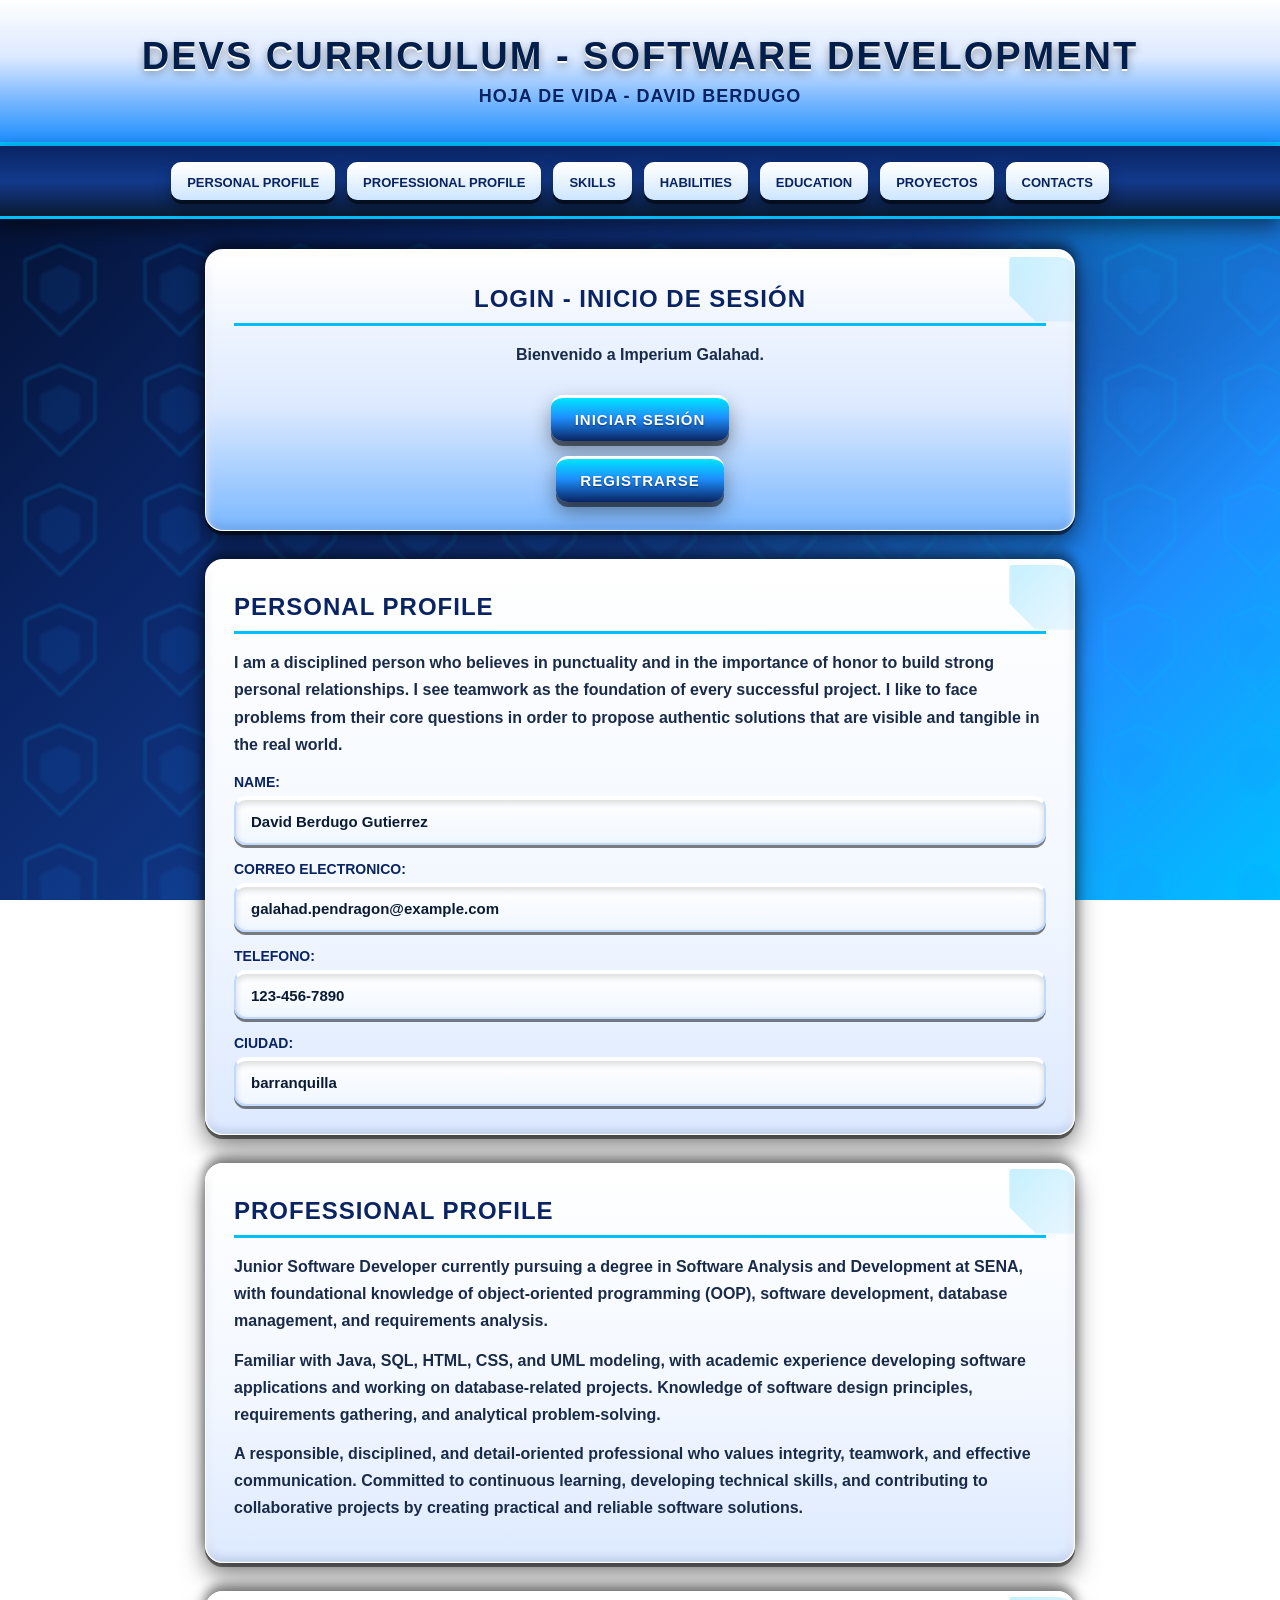
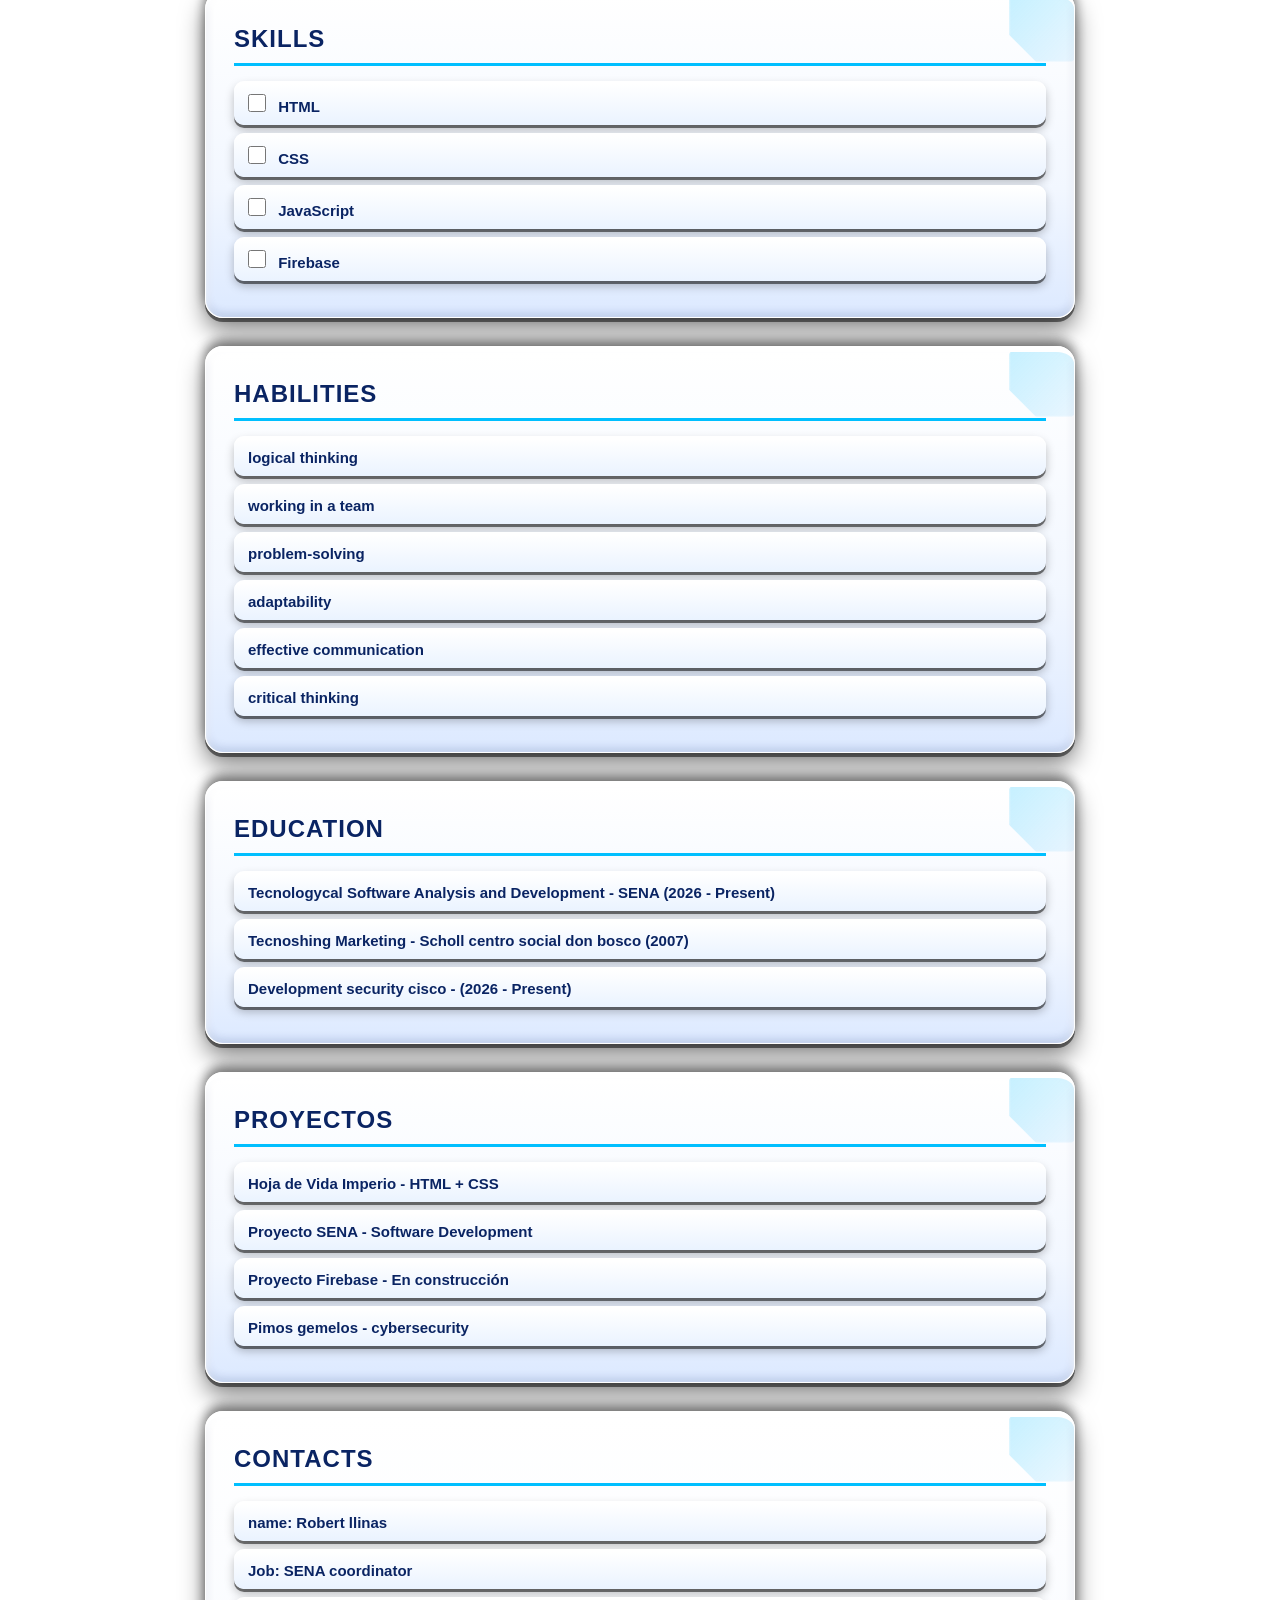
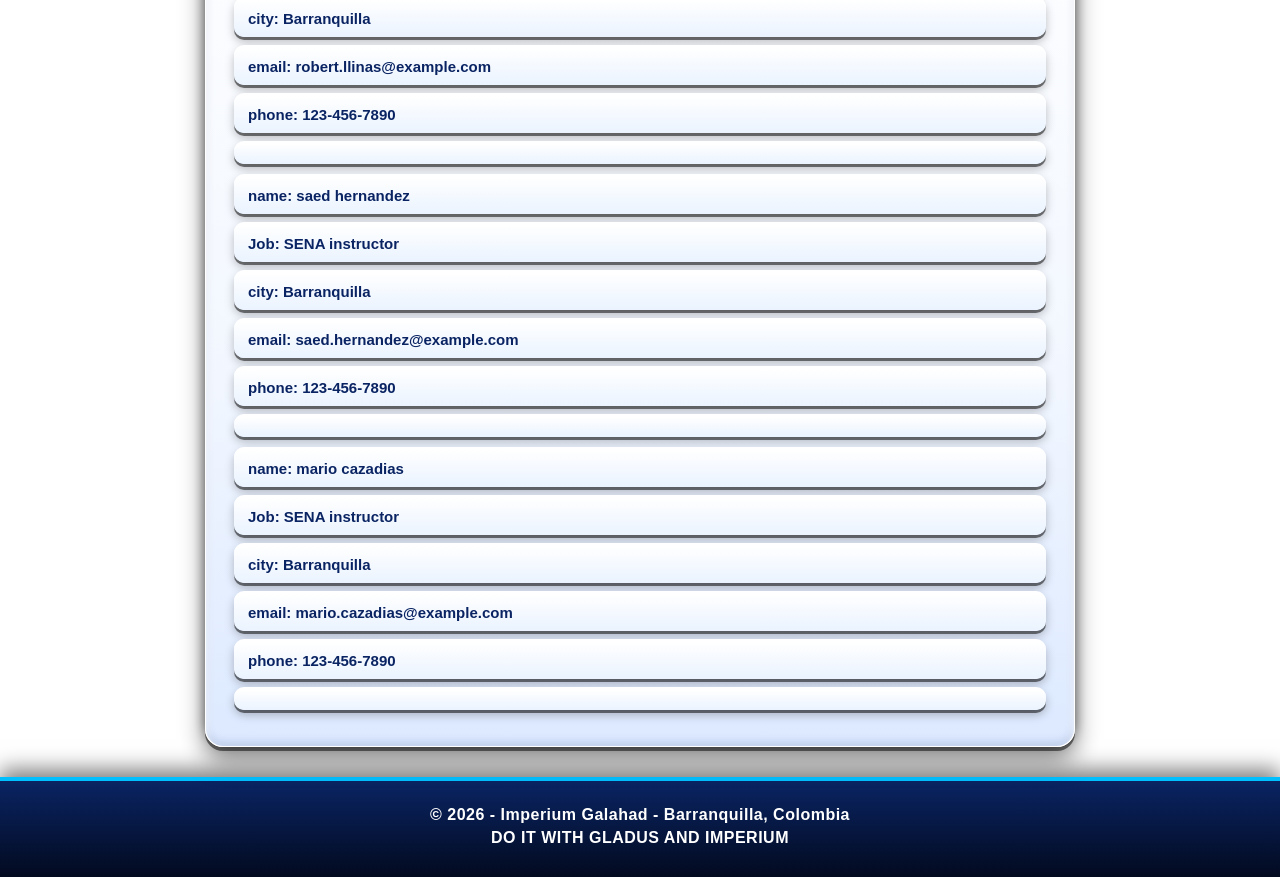
<file: index.html>
<!DOCTYPE html>
<html lang="en">
<head>
    <meta charset="UTF-8">
    <title>Hoja de Vida - Formulario Imperio</title>
    <link rel="stylesheet" href="styles.css">
</head>
<body>

    <!-- 1. HEADER -->
    <header>
        <h1>DEVS curriculum - software development</h1>
        <p>HOJA DE VIDA - DAVID BERDUGO</p>
    </header>

    <!-- 2. NAV - MENÚ EN LÍNEA HORIZONTAL -->
    <nav>
        <ul>
            <li><a href="#personal-profile">Personal Profile</a></li>
            <li><a href="#professional-profile">Professional Profile</a></li>
            <li><a href="#skills">Skills</a></li>
            <li><a href="#habilities">Habilities</a></li>
            <li><a href="#education">Education</a></li>
            <li><a href="#projects">Proyectos</a></li>
            <li><a href="#contacts">Contacts</a></li>
        </ul>
    </nav>

    <!-- 3. MAIN -->
    <main>
<!-- LOGIN - SOLO EL BOTÓN QUE TE LLEVA A OTRA PÁGINA -->
<section id="login">
    <h2>LOGIN - INICIO DE SESIÓN</h2>
    <p>Bienvenido a Imperium Galahad.</p>
    <a href="login.html">Iniciar Sesión</a>
    <br>
    <a href="register.html">Registrarse</a>
</section>

        <!-- PERSONAL PROFILE -->
        <section id="personal-profile">
            <h2>PERSONAL PROFILE</h2>
            <p>I am a disciplined person who believes in punctuality and in the importance of honor to build strong personal relationships.
            I see teamwork as the foundation of every successful project.
            I like to face problems from their core questions in order to propose authentic solutions that are visible and tangible in the real world.</p>

            <label for="nombre">Name:</label>
            <input id="nombre" name="nombre" type="text" value="David Berdugo Gutierrez">

            <label for="correo">Correo electronico:</label>
            <input id="correo" name="correo" type="email" value="galahad.pendragon@example.com">

            <label for="telefono">Telefono:</label>
            <input id="telefono" name="telefono" type="tel" value="123-456-7890">

            <label for="ciudad">Ciudad:</label>
            <input id="ciudad" name="ciudad" type="text" value="barranquilla">
        </section>

        <!-- PROFESSIONAL PROFILE -->
        <section id="professional-profile">
            <h2>PROFESSIONAL PROFILE</h2>
            <p>Junior Software Developer currently pursuing a degree in Software Analysis and Development at SENA, with foundational knowledge of object-oriented programming (OOP),
            software development, database management, and requirements analysis.</p>
            <p>Familiar with Java, SQL, HTML, CSS, and UML modeling, with academic experience developing software applications and working on database-related projects.
            Knowledge of software design principles, requirements gathering, and analytical problem-solving.</p>
            <p>A responsible, disciplined, and detail-oriented professional who values integrity, teamwork, and effective communication.
            Committed to continuous learning, developing technical skills, and contributing to collaborative projects by creating practical and reliable software solutions.</p>
        </section>

        <!-- SKILLS -->
        <section id="skills">
            <h2>SKILLS</h2>
            <ul>
                <li><input type="checkbox"> HTML</li>
                <li><input type="checkbox"> CSS</li>
                <li><input type="checkbox"> JavaScript</li>
                <li><input type="checkbox"> Firebase</li>
            </ul>
        </section>

        <!-- HABILITIES -->
        <section id="habilities">
            <h2>HABILITIES</h2>
            <ul>
                <li>logical thinking</li>
                <li>working in a team</li>
                <li>problem-solving</li>
                <li>adaptability</li>
                <li>effective communication</li>
                <li>critical thinking</li>
            </ul>
        </section>

        <!-- EDUCATION -->
        <section id="education">
            <h2>EDUCATION</h2>
            <ul>
                <li>Tecnologycal Software Analysis and Development - SENA (2026 - Present)</li>
                <li>Tecnoshing Marketing - Scholl centro social don bosco (2007)</li>
                <li>Development security cisco - (2026 - Present)</li>
            </ul>
        </section>

        <!-- PROYECTOS -->
        <section id="projects">
            <h2>PROYECTOS</h2>
            <p></p>
            <ul>
                <li>Hoja de Vida Imperio - HTML + CSS</li>
                <li>Proyecto SENA - Software Development</li>
                <li>Proyecto Firebase - En construcción</li>
                <li>Pimos gemelos - cybersecurity</li>
            </ul>
        </section>

        <!-- CONTACTS -->
        <section id="contacts">
            <h2>CONTACTS</h2>
            <ul>
                <li>name: Robert llinas</li>
                <li>Job: SENA coordinator</li>
                <li>city: Barranquilla</li>
                <li>email: robert.llinas@example.com</li>
                <li>phone: 123-456-7890</li>
                <li></li>
            </ul>
            <ul>
                <li>name: saed hernandez</li>
                <li>Job: SENA instructor</li>
                <li>city: Barranquilla</li>
                <li>email: saed.hernandez@example.com</li>
                <li>phone: 123-456-7890</li>
                <li></li>
            </ul>
            <ul>
                <li>name: mario cazadias</li>
                <li>Job: SENA instructor</li>
                <li>city: Barranquilla</li>
                <li>email: mario.cazadias@example.com</li>
                <li>phone: 123-456-7890</li>
                <li></li>
            </ul>
        </section>

    </main>

    <!-- 6. PIE DE PAGINA -->
    <footer>
        <p>© 2026 - Imperium Galahad - Barranquilla, Colombia</p>
        <p>DO IT WITH GLADUS AND IMPERIUM</p>
    </footer>

</body>
</html>
</file>
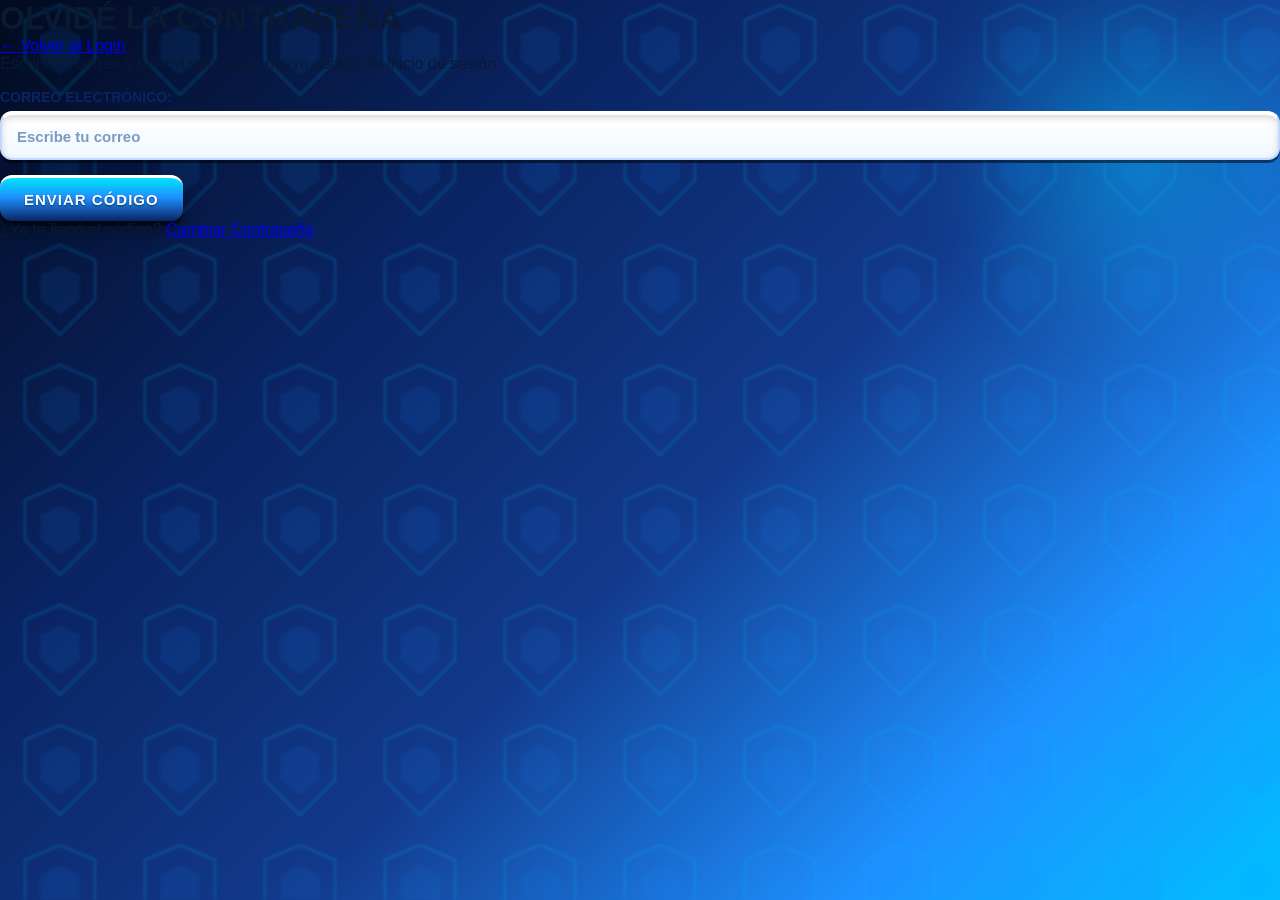
<file: forgot.html>
<!DOCTYPE html>
<html lang="en">
<head>
    <meta charset="UTF-8">
    <title>Olvidé la Contraseña - Imperium Galahad</title>
    <link rel="stylesheet" href="styles.css">
</head>
<body>

    <h1>OLVIDÉ LA CONTRASEÑA</h1>
    <p><a href="login.html">← Volver al Login</a></p>

    <p>Escribe tu correo y te enviaremos un nuevo código de inicio de sesión.</p>

    <label for="forgot-correo">Correo electrónico:</label>
    <input id="forgot-correo" type="email" placeholder="Escribe tu correo">
    <br>

    <button type="button">Enviar Código</button>

    <p>¿Ya te llegó el código? <a href="change.html">Cambiar Contraseña</a></p>

</body>
</html>
</file>
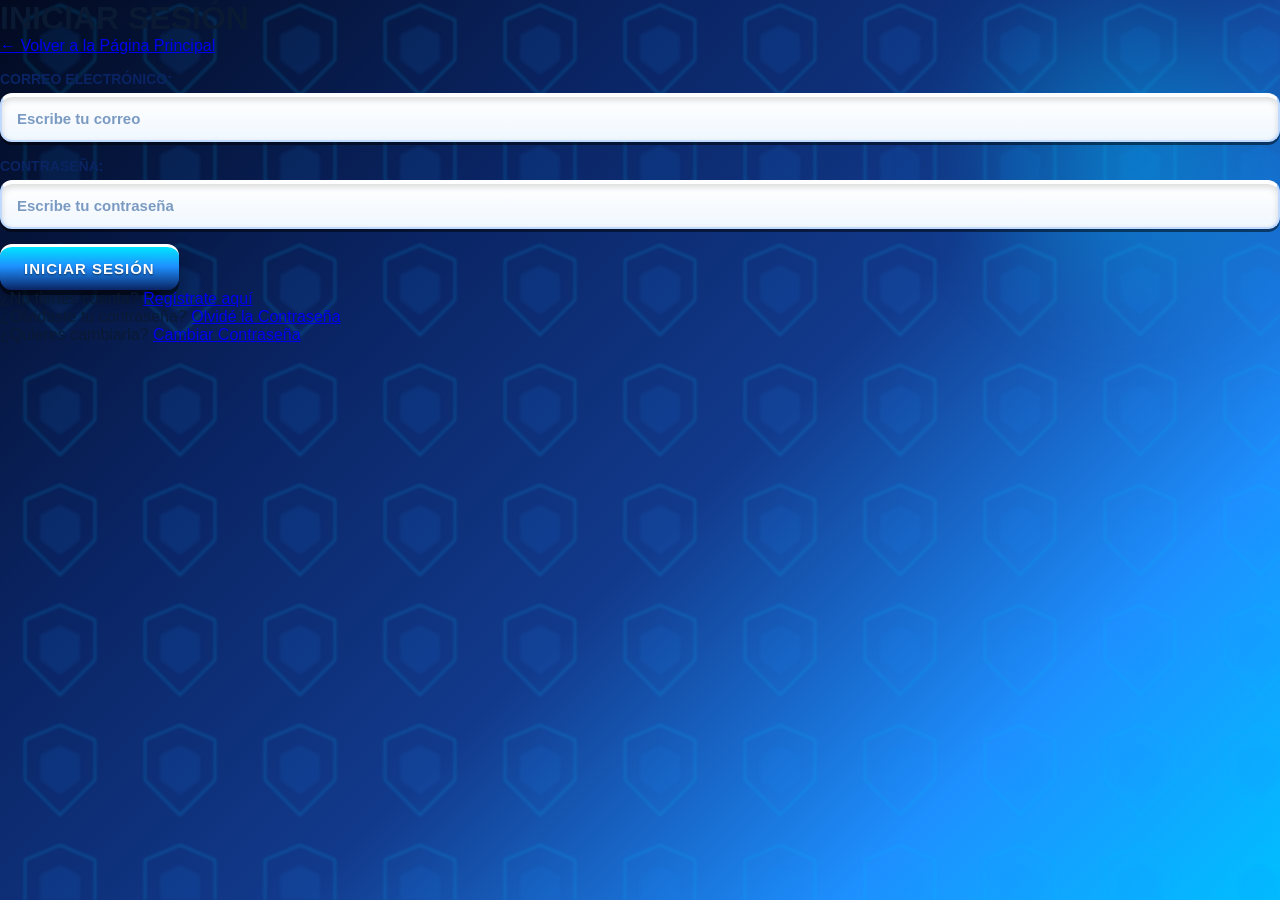
<file: login.html>
<!DOCTYPE html>
<html lang="en">
<head>
    <meta charset="UTF-8">
    <title>Iniciar Sesión - Imperium Galahad</title>
    <link rel="stylesheet" href="styles.css">
</head>
<body>

    <h1>INICIAR SESIÓN</h1>
    <p><a href="index.html">← Volver a la Página Principal</a></p>

    <label for="login-correo">Correo electrónico:</label>
    <input id="login-correo" type="email" placeholder="Escribe tu correo">
    <br>

    <label for="login-password">Contraseña:</label>
    <input id="login-password" type="password" placeholder="Escribe tu contraseña">
    <br>

    <button type="button">Iniciar Sesión</button>

    <p>¿No tienes cuenta? <a href="register.html">Regístrate aquí</a></p>
    <p>¿Olvidaste tu contraseña? <a href="forgot.html">Olvidé la Contraseña</a></p>
    <p>¿Quieres cambiarla? <a href="change.html">Cambiar Contraseña</a></p>

</body>
</html>
</file>
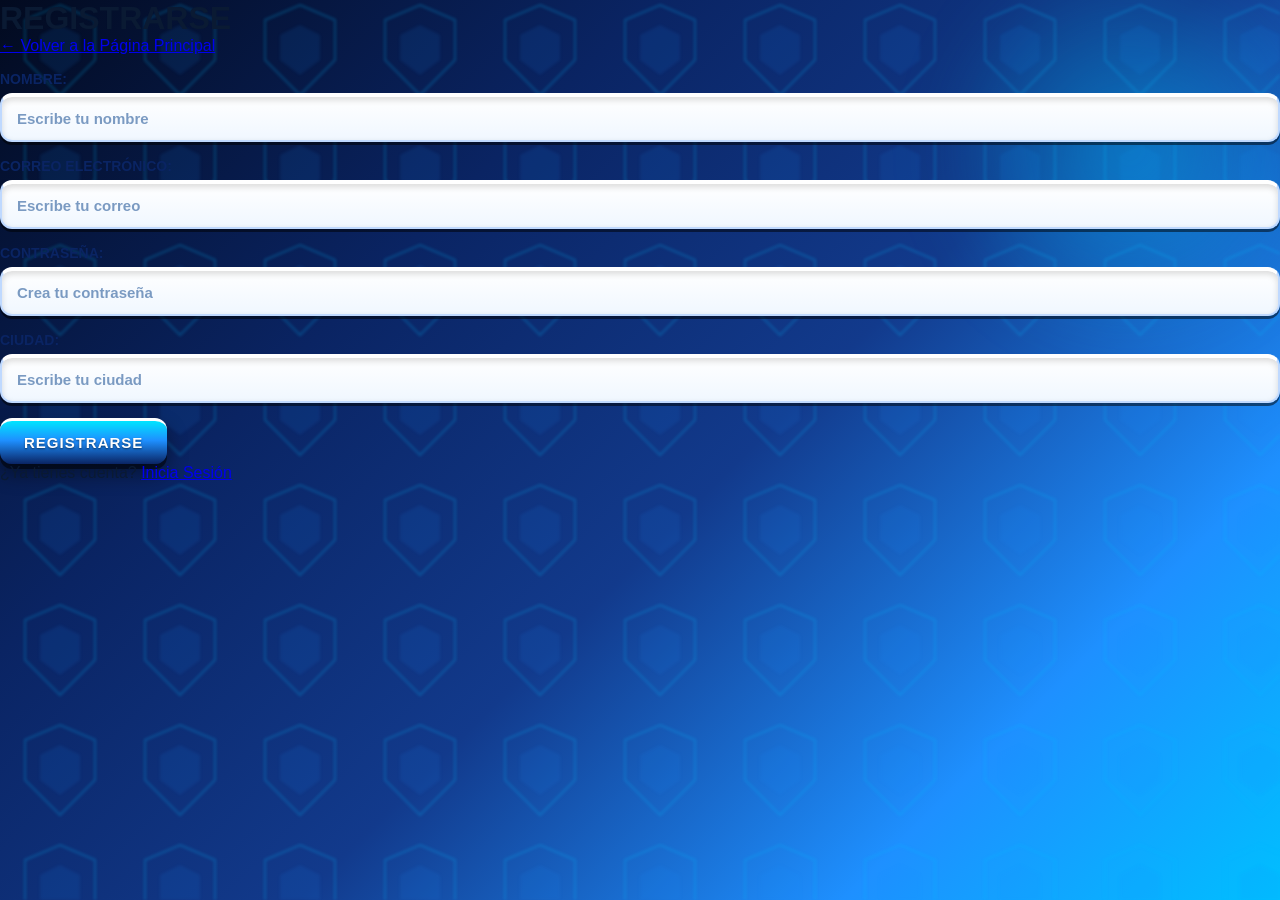
<file: register.html>
<!DOCTYPE html>
<html lang="en">
<head>
    <meta charset="UTF-8">
    <title>Registrarse - Imperium Galahad</title>
    <link rel="stylesheet" href="styles.css">
</head>
<body>

    <h1>REGISTRARSE</h1>
    <p><a href="index.html">← Volver a la Página Principal</a></p>

    <label for="reg-nombre">Nombre:</label>
    <input id="reg-nombre" type="text" placeholder="Escribe tu nombre">
    <br>

    <label for="reg-correo">Correo electrónico:</label>
    <input id="reg-correo" type="email" placeholder="Escribe tu correo">
    <br>

    <label for="reg-password">Contraseña:</label>
    <input id="reg-password" type="password" placeholder="Crea tu contraseña">
    <br>

    <label for="reg-ciudad">Ciudad:</label>
    <input id="reg-ciudad" type="text" placeholder="Escribe tu ciudad">
    <br>

    <button type="button">Registrarse</button>

    <p>¿Ya tienes cuenta? <a href="login.html">Inicia Sesión</a></p>

</body>
</html>
</file>
<file: styles.css>
/* ========================================= */
/* IMPERIUM GALAHAD - AZUL METALIZADO PANAL */
/* ========================================= */

* {
    margin: 0;
    padding: 0;
    box-sizing: border-box;
    font-family: 'Segoe UI', 'Arial Black', Arial, sans-serif;
}

/* FONDO AZUL METALIZADO CON PANAL DE ABEJAS DIFUMINADO */
body {
    background: linear-gradient(135deg, #020A1F 0%, #0A2463 30%, #123A8C 55%, #1E90FF 80%, #00BFFF 100%);
    background-attachment: fixed;
    color: #0A1A33;
    min-height: 100vh;
    position: relative;
    overflow-x: hidden;
}

/* PANAL DE OCTAGONOS DIFUMINADOS - FONDO */
body::before {
    content: "";
    position: fixed;
    top: 0;
    left: 0;
    width: 100%;
    height: 100%;
    z-index: -1;
    opacity: 0.55;
    filter: blur(1.5px);
    background-image:
        url("data:image/svg+xml,%3Csvg xmlns='http://www.w3.org/2000/svg' width='120' height='120' viewBox='0 0 120 120'%3E%3Cpolygon points='60,5 95,20 95,60 60,95 25,60 25,20' fill='none' stroke='%2300BFFF' stroke-width='2' opacity='0.45'/%3E%3Cpolygon points='60,25 80,35 80,60 60,75 40,60 40,35' fill='%231E90FF' opacity='0.18'/%3E%3C/svg%3E");
    background-size: 120px 120px;
}

body::after {
    content: "";
    position: fixed;
    top: -50px;
    right: -50px;
    width: 400px;
    height: 400px;
    z-index: -1;
    background: radial-gradient(circle, rgba(0,191,255,0.45) 0%, transparent 70%);
    filter: blur(30px);
}

/* ========================================= */
/* HEADER - METALIZADO */
/* ========================================= */
header {
    background: linear-gradient(180deg, #FFFFFF 0%, #DCE9FF 40%, #7AB8FF 70%, #1E90FF 100%);
    border-bottom: 4px solid #00BFFF;
    padding: 35px 20px;
    text-align: center;
    box-shadow: 0 10px 30px rgba(0,0,0,0.5);
}

header h1 {
    font-size: 38px;
    font-weight: 900;
    letter-spacing: 2px;
    text-transform: uppercase;
    color: #021E4A;
    text-shadow: 0 2px 0 #FFFFFF, 0 4px 8px rgba(0,0,0,0.35);
}

header p {
    font-size: 18px;
    font-weight: 800;
    color: #0A2463;
    margin-top: 8px;
    letter-spacing: 1px;
}

/* ========================================= */
/* NAV - EN LINEA HORIZONTAL */
/* ========================================= */
nav {
    background: linear-gradient(180deg, #0A2463 0%, #123A8C 50%, #0A1A33 100%);
    padding: 16px 10px;
    position: sticky;
    top: 0;
    z-index: 100;
    border-bottom: 3px solid #00BFFF;
    box-shadow: 0 8px 20px rgba(0,0,0,0.5);
}

nav ul {
    display: flex;
    justify-content: center;
    gap: 12px;
    list-style: none;
    flex-wrap: wrap;
}

nav ul li a {
    display: block;
    background: linear-gradient(180deg, #FFFFFF 0%, #CDE6FF 100%);
    color: #0A2463;
    text-decoration: none;
    font-weight: 900;
    font-size: 13px;
    text-transform: uppercase;
    padding: 10px 16px;
    border-radius: 10px;
    border-top: 3px solid #FFFFFF;
    box-shadow: 0 4px 0 rgba(0,0,0,0.5), 0 8px 15px rgba(0,0,0,0.35);
}

nav ul li a:hover {
    background: linear-gradient(180deg, #00BFFF 0%, #1E90FF 100%);
    color: white;
    transform: translateY(-2px);
}

/* ========================================= */
/* BOXES BLANCAS 2.5D - RELIEVE */
/* ========================================= */
main {
    max-width: 900px;
    margin: 30px auto;
    padding: 0 15px;
}

section, #login, #login-form, #register-form, #forgot-form, #change-form {
    background: linear-gradient(180deg, #FFFFFF 0%, #F2F7FF 60%, #DCE9FF 100%);
    border-radius: 18px;
    padding: 28px;
    margin-bottom: 28px;
    border: 1px solid #FFFFFF;
    /* RELIEVE 2.5D - SOMBRA 0.5 EN BORDE SUPERIOR */
    border-top: 6px solid #FFFFFF;
    box-shadow:
        inset 0 6px 10px rgba(255,255,255,0.9),
        inset 0 -4px 8px rgba(10,36,99,0.15),
        0 -6px 12px rgba(0,0,0,0.5),
        0 12px 25px rgba(0,0,0,0.5),
        0 4px 0 rgba(0,0,0,0.5);
    position: relative;
    overflow: hidden;
}

/* Octagono decorativo dentro de cada box */
section::before {
    content: "";
    position: absolute;
    top: -25px;
    right: -25px;
    width: 90px;
    height: 90px;
    background: linear-gradient(135deg, rgba(0,191,255,0.25), rgba(30,144,255,0.05));
    clip-path: polygon(30% 0%, 70% 0%, 100% 30%, 100% 70%, 70% 100%, 30% 100%, 0% 70%, 0% 30%);
    filter: blur(1px);
    z-index: 0;
}

section > * {
    position: relative;
    z-index: 1;
}

section h2 {
    font-size: 24px;
    font-weight: 900;
    color: #0A2463;
    text-transform: uppercase;
    letter-spacing: 1px;
    margin-bottom: 15px;
    padding-bottom: 10px;
    border-bottom: 3px solid #00BFFF;
    text-shadow: 0 1px 0 #FFFFFF;
}

section p {
    font-size: 16px;
    font-weight: 600;
    line-height: 1.7;
    color: #1A2B4A;
    margin-bottom: 12px;
}

section ul {
    list-style: none;
    margin-top: 10px;
}

section ul li {
    background: linear-gradient(180deg, #FFFFFF 0%, #EAF3FF 100%);
    padding: 10px 14px;
    margin-bottom: 8px;
    border-radius: 10px;
    border-top: 3px solid #FFFFFF;
    box-shadow: 0 3px 0 rgba(0,0,0,0.5), 0 5px 10px rgba(0,0,0,0.25);
    font-weight: 700;
    font-size: 15px;
    color: #0A2463;
}

/* ========================================= */
/* INPUTS - BOXES DE INICIO DE SESIÓN */
/* ========================================= */
label {
    display: block;
    font-weight: 900;
    font-size: 14px;
    text-transform: uppercase;
    color: #0A2463;
    margin: 16px 0 6px 0;
}

input[type="text"],
input[type="email"],
input[type="password"],
input[type="tel"] {
    width: 100%;
    padding: 13px 15px;
    border-radius: 12px;
    border: 2px solid #BFD9FF;
    background: linear-gradient(180deg, #FFFFFF 0%, #F0F7FF 100%);
    font-size: 15px;
    font-weight: 700;
    color: #0A1A33;
    outline: none;
    border-top: 4px solid #FFFFFF;
    box-shadow: inset 0 3px 6px rgba(0,0,0,0.15), 0 3px 0 rgba(0,0,0,0.5);
}

input:focus {
    border-color: #00BFFF;
    box-shadow: inset 0 3px 6px rgba(0,0,0,0.1), 0 0 0 3px rgba(0,191,255,0.4), 0 4px 0 rgba(0,0,0,0.5);
}

input::placeholder {
    color: #7A9AC2;
    font-weight: 600;
}

/* Checkbox */
input[type="checkbox"] {
    width: 18px;
    height: 18px;
    accent-color: #1E90FF;
    margin-right: 8px;
}

/* ========================================= */
/* BOTONES METALIZADOS */
/* ========================================= */
button, section a[href="login.html"], section a[href="register.html"] {
    display: inline-block;
    background: linear-gradient(180deg, #00E5FF 0%, #1E90FF 45%, #0A2463 100%);
    color: white;
    font-weight: 900;
    font-size: 15px;
    text-transform: uppercase;
    letter-spacing: 1px;
    padding: 13px 24px;
    border: none;
    border-radius: 12px;
    cursor: pointer;
    text-decoration: none;
    margin-top: 15px;
    border-top: 3px solid #FFFFFF;
    box-shadow: 0 5px 0 rgba(0,0,0,0.5), 0 10px 20px rgba(0,0,0,0.4);
    text-shadow: 0 1px 2px rgba(0,0,0,0.5);
}

button:hover {
    background: linear-gradient(180deg, #FFFFFF 0%, #00BFFF 40%, #0A2463 100%);
    transform: translateY(-2px);
}

button:active {
    transform: translateY(2px);
    box-shadow: 0 2px 0 rgba(0,0,0,0.5);
}

/* Links dentro de login */
section a {
    color: #0A5ED6;
    font-weight: 800;
    text-decoration: none;
}

section a:hover {
    color: #00BFFF;
    text-decoration: underline;
}

/* ========================================= */
/* LOGIN ESPECIAL */
/* ========================================= */
#login {
    background: linear-gradient(180deg, #FFFFFF 0%, #DCE9FF 55%, #7AB8FF 100%);
    text-align: center;
    border-top: 8px solid #FFFFFF;
}

#login ul {
    display: flex;
    justify-content: center;
    gap: 12px;
    flex-wrap: wrap;
    margin-top: 15px;
}

#login ul li {
    background: none;
    box-shadow: none;
    border: none;
    padding: 0;
}

#login ul li a {
    display: inline-block;
    background: linear-gradient(180deg, #0A2463 0%, #1E90FF 100%);
    color: white;
    padding: 12px 20px;
    border-radius: 12px;
    font-weight: 900;
    font-size: 13px;
    text-transform: uppercase;
    text-decoration: none;
    border-top: 3px solid #FFFFFF;
    box-shadow: 0 4px 0 rgba(0,0,0,0.5), 0 8px 15px rgba(0,0,0,0.35);
}

/* ========================================= */
/* FOOTER */
/* ========================================= */
footer {
    background: linear-gradient(180deg, #0A2463 0%, #020A1F 100%);
    color: white;
    text-align: center;
    padding: 25px 15px;
    font-weight: 700;
    border-top: 4px solid #00BFFF;
    box-shadow: 0 -8px 20px rgba(0,0,0,0.5);
}

footer p {
    margin-bottom: 5px;
    letter-spacing: 0.5px;
}

/* CELULAR */
@media (max-width: 600px) {
    header h1 { font-size: 26px; }
    nav ul { gap: 8px; }
    section { padding: 20px; }
}
</file>
